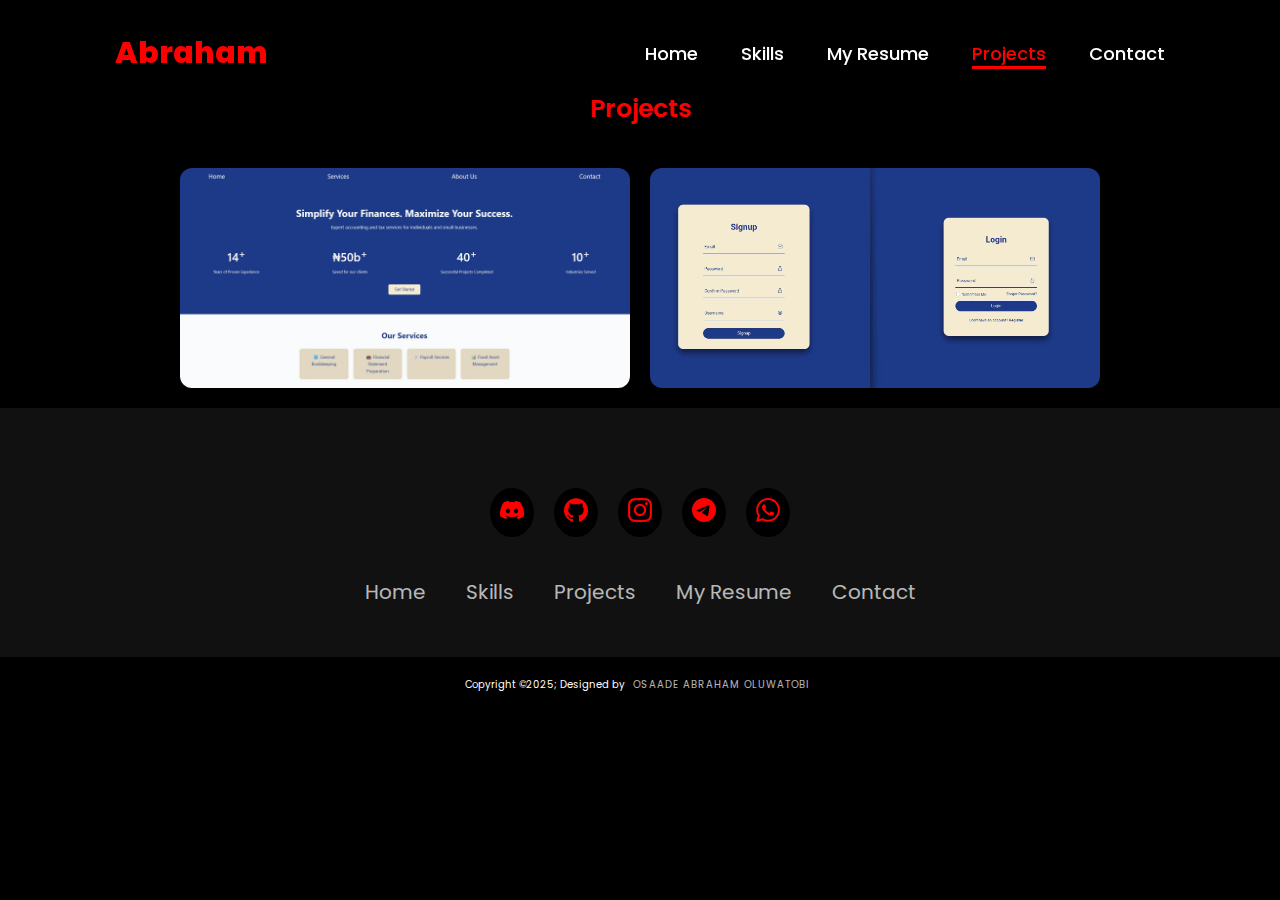
<file: Portfolio Website/project.html>
<!doctype html>
<html lang="en">
<head>
  <meta charset="utf-8" />
  <meta name="viewport" content="width=device-width, initial-scale=1" />
  <title>Responsive Gallery + Modal</title>

  <!-- Google Fonts -->
  <link href="https://fonts.googleapis.com/css2?family=Poppins:wght@100;200;300;400;500;600&display=swap" rel="stylesheet">

  <style>
  *{ margin:0; padding:0; box-sizing:border-box; text-decoration:none; border:none; outline:none; font-family:'Poppins',sans-serif; }

  html{ font-size:62.5%; }
  body{ width:100%; min-height:100vh; background-color:black; color:#fff; }

  /* ===== HEADER ===== */
  header{
    margin-top:20px; position:fixed; top:0; left:0; width:100%;
    padding:1rem 9%; background-color:transparent;
    display:flex; justify-content:space-between; align-items:center;
    z-index:100;
  }
  .logo{ font-size:3rem; color:#ff0000; font-weight:800; cursor:pointer; transition:.5s ease; }
  .logo:hover{ transform:scale(1.1); }
  .menu-btn{ display:none; font-size:3rem; background:transparent; color:#fff; cursor:pointer; }

  nav a{ font-size:1.8rem; color:white; margin-left:4rem; font-weight:500; transition:.3s ease; border-bottom:3px solid transparent; }
  nav a:hover, nav a.active{ color:#ff0000; border-bottom:3px solid #ff0000; }

  @media(max-width:995px){
    .menu-btn{ display:block; }
    nav{
      position:absolute; display:none; top:70px; right:0; width:80%;
      border-left:3px solid #ff0000; border-bottom:3px solid #ff0000;
      border-bottom-left-radius:2rem; padding:1.5rem; background-color:#161616;
    }
    nav.active{ display:block; }
    nav a{ display:block; font-size:2rem; margin:2.2rem 0; }
    nav a:hover, nav a.active{ padding:1rem; border-radius:.5rem; border-bottom:.5rem solid #ff0000; }
  }

  main{ padding-top:9rem; }

  /* ===== PROJECT CARDS ===== */
  h8{ color:#ff0000; font-size:2.5rem; font-weight:600; text-align:center; display:block; margin-bottom:2rem; }

  .projectcards{
    display:flex; flex-wrap:wrap; justify-content:center;
    gap:2rem; padding:20px; max-width:1900px; margin:auto;
  }
  .projectcards img{
    width:100%; max-width:450px; /* shrink on desktop */
    height:auto; border-radius:12px; object-fit:cover;
    cursor:pointer; box-shadow:0 4px 12px rgba(0,0,0,.3);
    transition:transform .3s ease;
  }
  .projectcards img:hover{ transform:scale(1.03); }

  /* Mobile shrink */
  @media(max-width:768px){
    .projectcards img{ max-width:90%; }
  }

  /* ===== MODAL (Fullscreen Image Viewer) ===== */
  .modal{
    display:none; position:fixed; inset:0;
    z-index:1000; background:rgba(0,0,0,.95);
    padding-top:60px; text-align:center;
  }
  .modal-content{
    display:block; margin:auto;
    max-width:95%; max-height:85vh;
    border-radius:10px;
  }
  .close{
    position:absolute; top:20px; right:35px;
    color:#fff; font-size:40px; font-weight:bold; cursor:pointer;
  }
  .close:hover{ color:#ff0000; }

  /* ===== FOOTER ===== */
footer{ background-color:#111; }
.footerContainer{ width:100%; padding:70px 30px 20px; }
.socialIcons{ display:flex; justify-content:center; }
.socialIcons a{
  text-decoration:none; padding:10px; background:#000; margin:10px; border-radius:50%;
}
.socialIcons a i{ font-size:2em; color:black; opacity:0.9; }   /* fixed 0,9 */
.socialIcons a:hover{ background:#fff; box-shadow:0 0 25px #ff0000; transition:.5s; }
.socialIcons a:hover i{ color:white; transition:.5s; }

.footerNav{ margin:30px 0; }
.footerNav ul{ display:flex; justify-content:center; list-style-type:none; flex-wrap:wrap; }
.footerNav ul li a{
  color:white; margin:20px; text-decoration:none; font-size:2rem; opacity:.7; transition:.5s;
}
.footerNav ul li a:hover{ opacity:1; }
.footerBottom{ background:#000; padding:20px; text-align:center; }
.footerBottom p{ color:white; }
.designer{ opacity:.7; text-transform:uppercase; letter-spacing:1px; font-weight:400; margin:0 5px; }
  </style>
</head>
<body>

<!-- ===== HEADER ===== -->
<header>
  <div class="logo">Abraham</div>
  <button class="menu-btn" id="menuBtn">☰</button>
  <nav id="nav">
    <a href="index.html">Home</a>
    <a href="skills.html">Skills</a>
    <a href="Resume for osaade abraham.docx">My Resume</a>
    <a href="project.html" class="active">Projects</a>
    <a href="Contact.html">Contact</a>
  </nav>
</header>

<!-- ===== MAIN CONTENT ===== -->
<main>
  <section>
    <h8>Projects</h8>
    <div class="projectcards">
      <!-- 👉 PUT YOUR PROJECT IMAGES HERE -->
      <img src="images/project 1.webp" alt="Project 1">
      <img src="images/project 2.webp" alt="Project 2">
    </div>
  </section>
</main>

<!-- ===== FOOTER ===== -->
<footer>
  <div class="footerContainer">
    <div class="socialIcons">
      <a href="https://discord.com/" target="_blank"><img src="icons/discord.png" alt="Discord"></a>
      <a href="https://github.com/Racingblizard" target="_blank"><img src="icons/github.png" alt="GitHub"></a>
      <a href="https://www.instagram.com/racingblizad" target="_blank"><img src="icons/instagram.png" alt="Instagram"></a>
      <a href="https://t.me/OsaadeAbraham" target="_blank"><img src="icons/telegram.png" alt="Telegram"></a>
      <a href="https://wa.me/2347033294090" target="_blank"><img src="icons/whatsapp.png" alt="WhatsApp"></a>
    </div>
    <div class="footerNav">
      <ul>
        <li><a href="index.html">Home</a></li>
        <li><a href="skills.html">Skills</a></li>
        <li><a href="project.html">Projects</a></li>
        <li><a href="Resume for osaade abraham.docx">My Resume</a></li>
        <li><a href="Contact.html">Contact</a></li>
      </ul>
    </div>
  </div>
  <div class="footerBottom">
    <p>Copyright &copy;2025; Designed by <span class="designer">Osaade Abraham Oluwatobi</span></p>
  </div>
</footer>

<!-- ===== MODAL (fullscreen image viewer) ===== -->
<div id="imageModal" class="modal">
  <span class="close">&times;</span>
  <img class="modal-content" id="modalImg">
</div>

<script>
// ===== NAV TOGGLE =====
const menuBtn=document.getElementById('menuBtn');
const nav=document.getElementById('nav');
menuBtn.addEventListener('click',()=>nav.classList.toggle('active'));

// ===== MODAL SCRIPT =====
const modal=document.getElementById("imageModal");
const modalImg=document.getElementById("modalImg");
const closeBtn=document.querySelector(".close");

document.querySelectorAll(".projectcards img").forEach(img=>{
  img.addEventListener("click",()=>{
    modal.style.display="block";
    modalImg.src=img.src; // show clicked image
  });
});

closeBtn.onclick=()=>{ modal.style.display="none"; };
modal.onclick=(e)=>{ if(e.target===modal){ modal.style.display="none"; } };
</script>
</body>
</html>
</file>
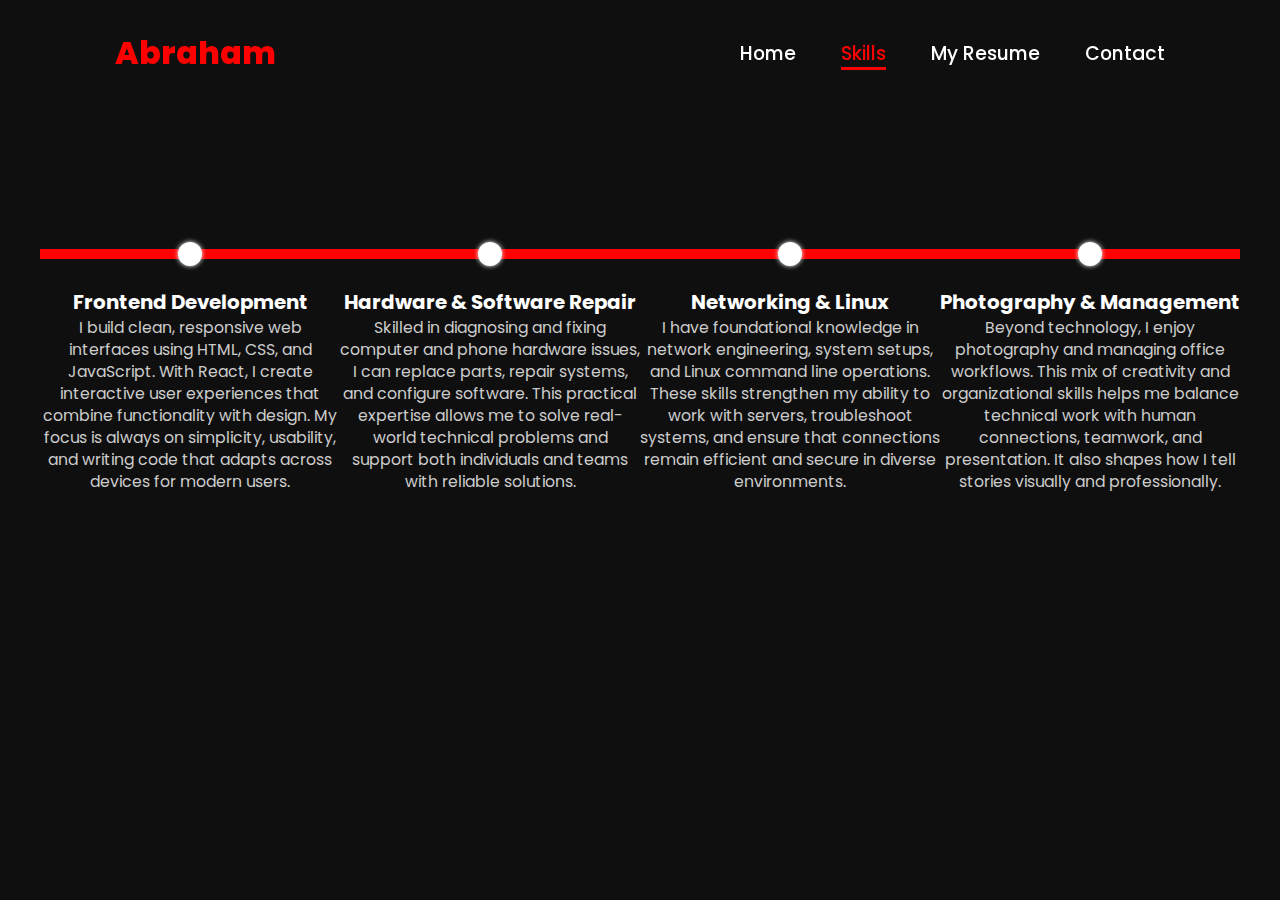
<file: Portfolio Website/skills.html>
<!DOCTYPE html>
<html lang="en">
 <head>
    <meta charset="UTF-8">
    <meta name="viewport" content="width=device-width,initial-scale=1.0">
    <link rel="stylesheet" href="skills-style.css">
    <link rel="stylesheet" href="https://www.youtube.com/redirect?event=video_description&redir_token=[base64]&q=https%3A%2F%2Fcdnjs.cloudflare.com%2Fajax%2Flibs%2Ffont-awesome%2F6.5.2%2Fcss%2Fall.min.css&v=-u3vE84Wo_U">
    <title>Skills</title>
 </head>
 <body>
  <header>
            <a href="#" class="logo">Abraham</a>
            <nav>
                <a href="index.html" >Home</a>
                <a href="skills.html" class="active">Skills</a>
                <a href="Resume for osaade abraham.docx">My Resume</a>
                <a href="Contact.html"> Contact </a>
            </nav>
        </header>

  <div class="roadmap">
    <div class="milestone">
      <h3>Frontend Development</h3>
      <p>
        I build clean, responsive web interfaces using HTML, CSS, and JavaScript. 
        With React, I create interactive user experiences that combine 
        functionality with design. My focus is always on simplicity, 
        usability, and writing code that adapts across devices for modern users.
      </p>
    </div>

    <div class="milestone">
      <h3>Hardware & Software Repair</h3>
      <p>
        Skilled in diagnosing and fixing computer and phone hardware issues, 
        I can replace parts, repair systems, and configure software. 
        This practical expertise allows me to solve real-world technical problems 
        and support both individuals and teams with reliable solutions.
      </p>
    </div>

    <div class="milestone">
      <h3>Networking & Linux</h3>
      <p>
        I have foundational knowledge in network engineering, system setups, 
        and Linux command line operations. These skills strengthen my ability 
        to work with servers, troubleshoot systems, and ensure that 
        connections remain efficient and secure in diverse environments.
      </p>
    </div>

    <div class="milestone">
      <h3>Photography & Management</h3>
      <p>
        Beyond technology, I enjoy photography and managing office workflows. 
        This mix of creativity and organizational skills helps me balance 
        technical work with human connections, teamwork, and presentation. 
        It also shapes how I tell stories visually and professionally.
      </p>
    </div>
  </div>

</body>
      
</html>
</html>
</file>
<file: Portfolio Website/skills-style.css>
@import url('https://fonts.googleapis.com/css2?family=Poppins:wght@100;200;300;400;500;600&display=swap');

*{
    margin: 0;
    padding: 0;
    box-sizing: border-box;
    text-decoration: none;
    border: none;
    outline: none;
    font-family: 'Poppins', sans-serif;
}

html{
    font-size: 65.5%;
}
header{
    margin-top: 20px;
    position: fixed;
    top: 0;
    left: 0;
    width: 100%;
    padding: 1rem 9%;
    background-color: transparent;
    filter: drop-shadow(10px);
    display: flex;
    justify-content: space-between;
    align-items: center;
    z-index: 100;
}

.logo{
    font-size: 3rem;
    color: #ff0000;
    font-weight: 800;
    cursor: pointer;
    transition: 0.5s ease;
}

.logo:hover{
    transform: scale(1.1);
}

nav a{
    font-size: 1.8rem;
    color: white;
    margin-left: 4rem;
    font-weight: 500;
    transition: 0.3s ease;
    border-bottom: 3px solid transparent;
}

nav a:hover,
nav a.active{
    color: #ff0000;
    border-bottom: 3px solid #ff0000;
}

@media(max-width:995px){
    nav{
        position: absolute;
        display: none;
        top: 0;
        right: 0;
        width: 40%;
        border-left: 3px solid #ff0000;
        border-bottom: 3px solid #ff0000;
        border-bottom-left-radius: 2rem;
        padding: 1rem solid;
        background-color: #161616;
        border-top: 0.1rem solid rgba(0,0,0,0.1);
    }

    nav.active{
        display: block;
    }

    nav a{
        display: block;
        font-size: 2rem;
        margin: 3rem 0;
    }

    nav a:hover,
    nav a.active{
        padding: 1rem;
        border-radius: 0.5rem;
        border-bottom: 0.5rem solid #ff0000;
    }
}

body {
      font-family: Arial, sans-serif;
      background: #0f0f0f;
      color: white;
      margin: 0;
      height: 80vh;
      display: flex;
      justify-content: center;
      align-items: center;
    }

    .roadmap {
      display: flex;
      align-items: center;
      justify-content: space-between;
      position: relative;
      width: 100%;
      max-width: 1200px;
      flex-wrap: wrap;
    }

    /* Red roadmap line */
    .roadmap::before {
      content: "";
      position: absolute;
      top: 10%; /* Center the line */
      left: 0;
      width: 100%;
      height: 10px;
      background: red;
      z-index: 1;
      transform: translateY(-50%);
    }

    .milestone {
      position: relative;
      text-align: center;
      flex: 1;
      min-width: 200px;
      z-index: 2;
    }

    /* White circles on the line */
    .milestone::before {
      content: "";
      position: absolute;
      top: 10%;
      left: 50%;
      width: 24px;
      height: 24px;
      background: white;
      border-radius: 50%;
      transform: translate(-50%, -50%);
      box-shadow: 0 0 5px white;
      transition: all 0.3s ease;
      z-index: 3;
    }

    /* Hover: black circle with glowing red light */
    .milestone:hover::before {
      background: black;
      box-shadow: 0 0 15px red, 0 0 25px red;
      transform: translate(-50%, -50%) scale(1.2);
    }

    .milestone h3 {
      margin-top: 60px;
      font-size: 1.9rem;
      color: #fff;
    }

    .milestone p {
      font-size: 1.5rem;
      color: #ccc;
      line-height: 1.4;
    }

    /* Responsive: switch to vertical roadmap */
    @media (max-width: 768px) {
      .roadmap {
        flex-direction: column;
        align-items: flex-start;
      }
      .roadmap::before {
        left: 20px;
        top: 0;
        height: 100%;
        width: 4px;
        transform: none;
      }
      .milestone {
        text-align: left;
        margin: 40px 0 40px 60px;
      }
      .milestone::before {
        left: -40px;
        top: 10px;
        transform: none;
      }
      .milestone h3 {
        margin-top: 0;
      }
    }
</file>
